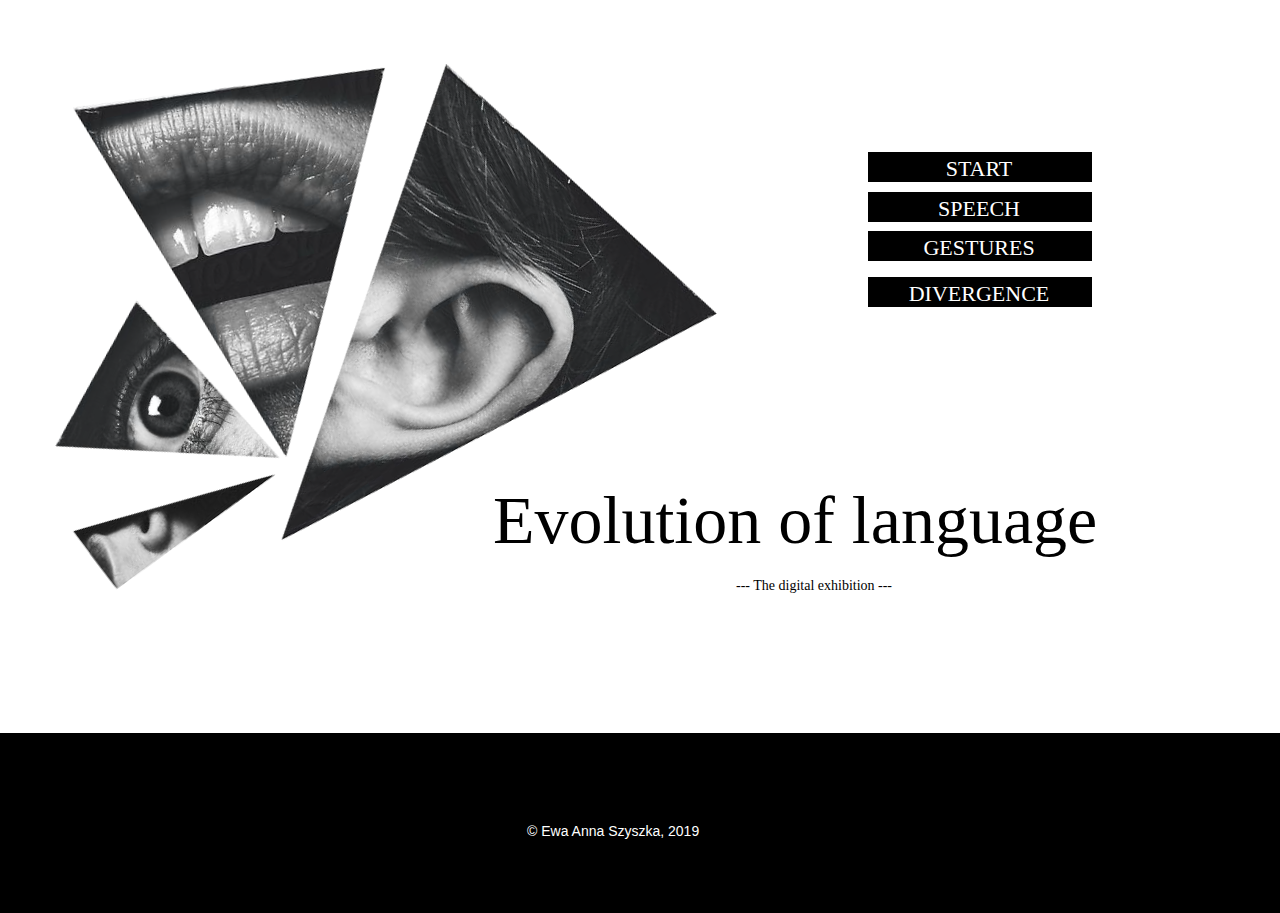
<file: index.html>
<!DOCTYPE html>
<html class="nojs html" lang="en-US">
 <head>

  <meta http-equiv="Content-type" content="text/html;charset=UTF-8"/>
  <meta name="generator" content="2018.1.0.386"/>
  
  <script type="text/javascript">
   // Update the 'nojs'/'js' class on the html node
document.documentElement.className = document.documentElement.className.replace(/\bnojs\b/g, 'js');

// Check that all required assets are uploaded and up-to-date
if(typeof Muse == "undefined") window.Muse = {}; window.Muse.assets = {"required":["museutils.js", "museconfig.js", "jquery.watch.js", "require.js", "index.css"], "outOfDate":[]};
</script>
  
  <title>Home</title>
  <!-- CSS -->
  <link rel="stylesheet" type="text/css" href="css/site_global.css?crc=444006867"/>
  <link rel="stylesheet" type="text/css" href="css/index.css?crc=135508225" id="pagesheet"/>
   </head>
 <body>

  <div class="clearfix" id="page"><!-- group -->
   <div class="clip_frame grpelem" id="u94" data-mu-ie-matrix="progid:DXImageTransform.Microsoft.Matrix(M11=0.9781,M12=0.2079,M21=-0.2079,M22=0.9781,SizingMethod='auto expand')" data-mu-ie-matrix-dx="-77" data-mu-ie-matrix-dy="-47"><!-- image -->
    <img class="block" id="u94_img" src="images/usta.png?crc=170206230" alt="" width="534" height="800"/>
   </div>
   <div class="clip_frame grpelem" id="u96" data-mu-ie-matrix="progid:DXImageTransform.Microsoft.Matrix(M11=0.515,M12=-0.8572,M21=0.8572,M22=0.515,SizingMethod='auto expand')" data-mu-ie-matrix-dx="-213" data-mu-ie-matrix-dy="-35"><!-- image -->
    <img class="block" id="u96_img" src="images/ucho.png?crc=419321577" alt="" width="534" height="800"/>
   </div>
   <div class="clip_frame grpelem" id="u98" data-mu-ie-matrix="progid:DXImageTransform.Microsoft.Matrix(M11=0.6018,M12=-0.7986,M21=0.7986,M22=0.6018,SizingMethod='auto expand')" data-mu-ie-matrix-dx="-94" data-mu-ie-matrix-dy="-24"><!-- image -->
    <img class="block" id="u98_img" src="images/nos.png?crc=3764840756" alt="" width="237" height="354"/>
   </div>
   <div class="clip_frame grpelem" id="u100" data-mu-ie-matrix="progid:DXImageTransform.Microsoft.Matrix(M11=0.3746,M12=0.9272,M21=-0.9272,M22=0.3746,SizingMethod='auto expand')" data-mu-ie-matrix-dx="-165" data-mu-ie-matrix-dy="2"><!-- image -->
    <img class="block" id="u100_img" src="images/oko.png?crc=106629208" alt="" width="433" height="649"/>
   </div>
   <div class="clearfix grpelem" id="u292"><!-- group -->
    <a class="nonblock nontext clearfix grpelem" id="u304-4" href="speech.html"><!-- content --><p>SPEECH</p></a>
   </div>
   <div class="browser_width grpelem" id="u417-bw">
    <div id="u417"><!-- group -->
     <div class="clearfix" id="u417_align_to_page">
      <div class="clearfix grpelem" id="u420-4"><!-- content -->
       <p>© Ewa Anna Szyszka, 2019</p>
      </div>
     </div>
    </div>
   </div>
   <div class="clearfix grpelem" id="u528"><!-- group -->
    <a class="nonblock nontext clearfix grpelem" id="u529-4" href="start.html"><!-- content --><p>START</p></a>
   </div>
   <div class="clearfix grpelem" id="u538"><!-- group -->
    <a class="nonblock nontext clearfix grpelem" id="u539-4" href="gestures.html"><!-- content --><p>GESTURES</p></a>
   </div>
   <div class="clearfix grpelem" id="u544"><!-- group -->
    <a class="nonblock nontext clearfix grpelem" id="u545-4" href="divergence.html"><!-- content --><p>DIVERGENCE</p></a>
   </div>
   <div class="clearfix grpelem" id="u673-4"><!-- content -->
    <p>Evolution of language</p>
   </div>
   <div class="clearfix grpelem" id="u681-4"><!-- content -->
    <p>--- The digital exhibition ---</p>
   </div>
  </div>
  <!-- Other scripts -->
  <script type="text/javascript">
   // Decide whether to suppress missing file error or not based on preference setting
var suppressMissingFileError = false
</script>
  <script type="text/javascript">
   window.Muse.assets.check=function(c){if(!window.Muse.assets.checked){window.Muse.assets.checked=!0;var b={},d=function(a,b){if(window.getComputedStyle){var c=window.getComputedStyle(a,null);return c&&c.getPropertyValue(b)||c&&c[b]||""}if(document.documentElement.currentStyle)return(c=a.currentStyle)&&c[b]||a.style&&a.style[b]||"";return""},a=function(a){if(a.match(/^rgb/))return a=a.replace(/\s+/g,"").match(/([\d\,]+)/gi)[0].split(","),(parseInt(a[0])<<16)+(parseInt(a[1])<<8)+parseInt(a[2]);if(a.match(/^\#/))return parseInt(a.substr(1),
16);return 0},f=function(f){for(var g=document.getElementsByTagName("link"),j=0;j<g.length;j++)if("text/css"==g[j].type){var l=(g[j].href||"").match(/\/?css\/([\w\-]+\.css)\?crc=(\d+)/);if(!l||!l[1]||!l[2])break;b[l[1]]=l[2]}g=document.createElement("div");g.className="version";g.style.cssText="display:none; width:1px; height:1px;";document.getElementsByTagName("body")[0].appendChild(g);for(j=0;j<Muse.assets.required.length;){var l=Muse.assets.required[j],k=l.match(/([\w\-\.]+)\.(\w+)$/),i=k&&k[1]?
k[1]:null,k=k&&k[2]?k[2]:null;switch(k.toLowerCase()){case "css":i=i.replace(/\W/gi,"_").replace(/^([^a-z])/gi,"_$1");g.className+=" "+i;i=a(d(g,"color"));k=a(d(g,"backgroundColor"));i!=0||k!=0?(Muse.assets.required.splice(j,1),"undefined"!=typeof b[l]&&(i!=b[l]>>>24||k!=(b[l]&16777215))&&Muse.assets.outOfDate.push(l)):j++;g.className="version";break;case "js":j++;break;default:throw Error("Unsupported file type: "+k);}}c?c().jquery!="1.8.3"&&Muse.assets.outOfDate.push("jquery-1.8.3.min.js"):Muse.assets.required.push("jquery-1.8.3.min.js");
g.parentNode.removeChild(g);if(Muse.assets.outOfDate.length||Muse.assets.required.length)g="Some files on the server may be missing or incorrect. Clear browser cache and try again. If the problem persists please contact website author.",f&&Muse.assets.outOfDate.length&&(g+="\nOut of date: "+Muse.assets.outOfDate.join(",")),f&&Muse.assets.required.length&&(g+="\nMissing: "+Muse.assets.required.join(",")),suppressMissingFileError?(g+="\nUse SuppressMissingFileError key in AppPrefs.xml to show missing file error pop up.",console.log(g)):alert(g)};location&&location.search&&location.search.match&&location.search.match(/muse_debug/gi)?
setTimeout(function(){f(!0)},5E3):f()}};
var muse_init=function(){require.config({baseUrl:""});require(["jquery","museutils","whatinput","jquery.watch"],function(c){var $ = c;$(document).ready(function(){try{
window.Muse.assets.check($);/* body */
Muse.Utils.transformMarkupToFixBrowserProblemsPreInit();/* body */
Muse.Utils.prepHyperlinks(true);/* body */
Muse.Utils.resizeHeight('.browser_width');/* resize height */
Muse.Utils.requestAnimationFrame(function() { $('body').addClass('initialized'); });/* mark body as initialized */
Muse.Utils.makeButtonsVisibleAfterSettingMinWidth();/* body */
Muse.Utils.showWidgetsWhenReady();/* body */
Muse.Utils.transformMarkupToFixBrowserProblems();/* body */
}catch(b){if(b&&"function"==typeof b.notify?b.notify():Muse.Assert.fail("Error calling selector function: "+b),false)throw b;}})})};

</script>
  <!-- RequireJS script -->
  <script src="scripts/require.js?crc=7928878" type="text/javascript" async data-main="scripts/museconfig.js?crc=310584261" onload="if (requirejs) requirejs.onError = function(requireType, requireModule) { if (requireType && requireType.toString && requireType.toString().indexOf && 0 <= requireType.toString().indexOf('#scripterror')) window.Muse.assets.check(); }" onerror="window.Muse.assets.check();"></script>
   </body>
</html>
</file>
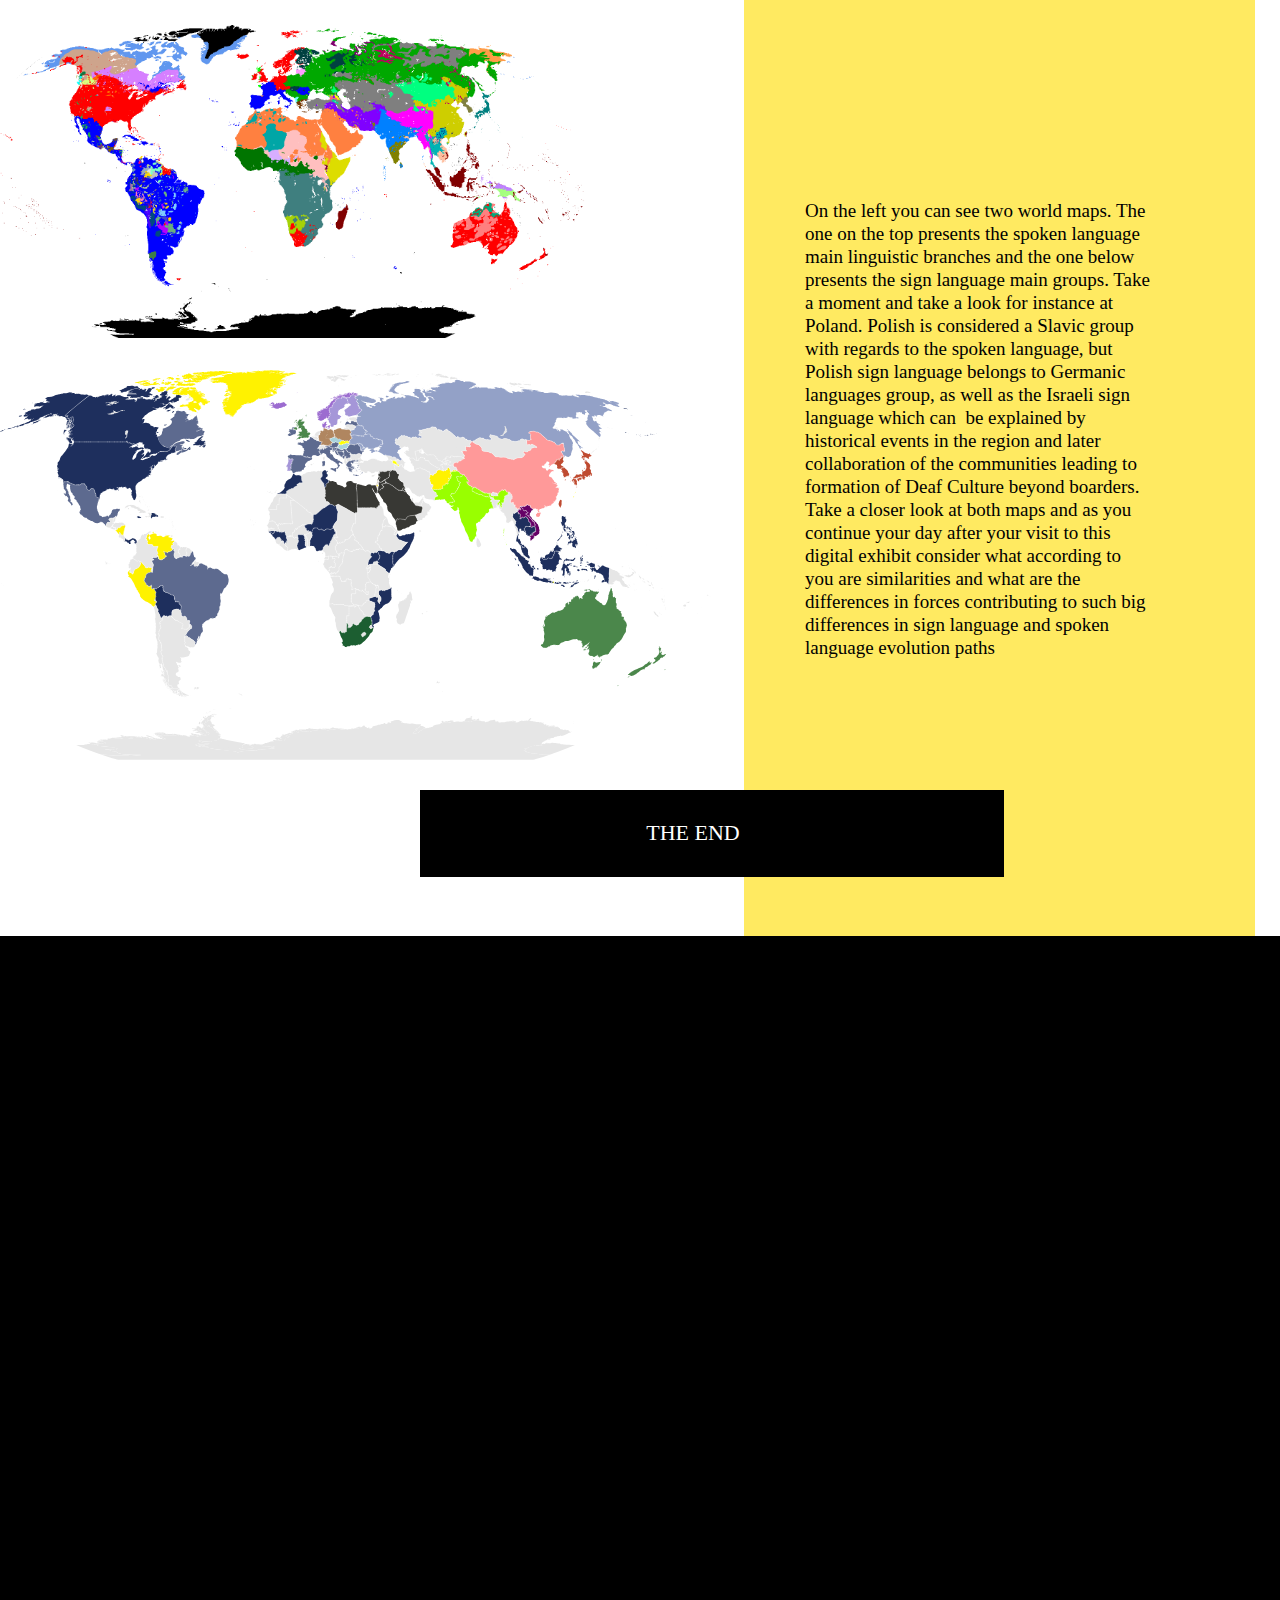
<file: divergence.html>
<!DOCTYPE html>
<html class="nojs html" lang="en-US">
 <head>

  <meta http-equiv="Content-type" content="text/html;charset=UTF-8"/>
  <meta name="generator" content="2018.1.0.386"/>
  
  <script type="text/javascript">
   // Update the 'nojs'/'js' class on the html node
document.documentElement.className = document.documentElement.className.replace(/\bnojs\b/g, 'js');

// Check that all required assets are uploaded and up-to-date
if(typeof Muse == "undefined") window.Muse = {}; window.Muse.assets = {"required":["museutils.js", "museconfig.js", "require.js", "divergence.css"], "outOfDate":[]};
</script>
  
  <title>Divergence</title>
  <!-- CSS -->
  <link rel="stylesheet" type="text/css" href="css/site_global.css?crc=444006867"/>
  <link rel="stylesheet" type="text/css" href="css/divergence.css?crc=138120226" id="pagesheet"/>
   </head>
 <body>

  <div class="clearfix" id="page"><!-- column -->
   <div class="position_content" id="page_position_content">
    <div class="clearfix colelem" id="u1418"><!-- group -->
     <div class="clearfix grpelem" id="u1419-4"><!-- content -->
      <p>Sign language evolution</p>
     </div>
    </div>
    <div class="clearfix colelem" id="pu1417"><!-- group -->
     <div class="clearfix grpelem" id="u1417"><!-- group -->
      <div class="clearfix grpelem" id="u1967-4"><!-- content -->
       <p>On the left you can see two world maps. The one on the top presents the spoken language main linguistic branches and the one below presents the sign language main groups. Take a moment and take a look for instance at Poland. Polish is considered a Slavic group with regards to the spoken language, but Polish sign language belongs to Germanic languages group, as well as the Israeli sign language which can&nbsp; be explained by historical events in the region and later collaboration of the communities leading to formation of Deaf Culture beyond boarders. Take a closer look at both maps and as you continue your day after your visit to this digital exhibit consider what according to you are similarities and what are the differences in forces contributing to such big differences in sign language and spoken language evolution paths</p>
      </div>
     </div>
     <div class="clearfix grpelem" id="u1226-3"><!-- content -->
      <p>&nbsp;</p>
     </div>
     <div class="clip_frame grpelem" id="u1396"><!-- image -->
      <img class="block" id="u1396_img" src="images/human_language_families_map.png?crc=35629583" alt="" width="772" height="318"/>
     </div>
     <div class="clip_frame grpelem" id="u1398"><!-- svg -->
      <img class="svg" id="u1399" src="images/sign_language_families.svg?crc=3837361430" width="769" height="398" alt="" data-mu-svgfallback="images/sign_language_families_poster_.png?crc=4130511158"/>
     </div>
     <div class="clearfix grpelem" id="u1970"><!-- group -->
      <a class="nonblock nontext clearfix grpelem" id="u1512-4" href="start.html"><!-- content --><p>THE END</p></a>
     </div>
    </div>
    <div class="colelem" id="u1973"><!-- simple frame --></div>
   </div>
  </div>
  <!-- Other scripts -->
  <script type="text/javascript">
   // Decide whether to suppress missing file error or not based on preference setting
var suppressMissingFileError = false
</script>
  <script type="text/javascript">
   window.Muse.assets.check=function(c){if(!window.Muse.assets.checked){window.Muse.assets.checked=!0;var b={},d=function(a,b){if(window.getComputedStyle){var c=window.getComputedStyle(a,null);return c&&c.getPropertyValue(b)||c&&c[b]||""}if(document.documentElement.currentStyle)return(c=a.currentStyle)&&c[b]||a.style&&a.style[b]||"";return""},a=function(a){if(a.match(/^rgb/))return a=a.replace(/\s+/g,"").match(/([\d\,]+)/gi)[0].split(","),(parseInt(a[0])<<16)+(parseInt(a[1])<<8)+parseInt(a[2]);if(a.match(/^\#/))return parseInt(a.substr(1),
16);return 0},f=function(f){for(var g=document.getElementsByTagName("link"),j=0;j<g.length;j++)if("text/css"==g[j].type){var l=(g[j].href||"").match(/\/?css\/([\w\-]+\.css)\?crc=(\d+)/);if(!l||!l[1]||!l[2])break;b[l[1]]=l[2]}g=document.createElement("div");g.className="version";g.style.cssText="display:none; width:1px; height:1px;";document.getElementsByTagName("body")[0].appendChild(g);for(j=0;j<Muse.assets.required.length;){var l=Muse.assets.required[j],k=l.match(/([\w\-\.]+)\.(\w+)$/),i=k&&k[1]?
k[1]:null,k=k&&k[2]?k[2]:null;switch(k.toLowerCase()){case "css":i=i.replace(/\W/gi,"_").replace(/^([^a-z])/gi,"_$1");g.className+=" "+i;i=a(d(g,"color"));k=a(d(g,"backgroundColor"));i!=0||k!=0?(Muse.assets.required.splice(j,1),"undefined"!=typeof b[l]&&(i!=b[l]>>>24||k!=(b[l]&16777215))&&Muse.assets.outOfDate.push(l)):j++;g.className="version";break;case "js":j++;break;default:throw Error("Unsupported file type: "+k);}}c?c().jquery!="1.8.3"&&Muse.assets.outOfDate.push("jquery-1.8.3.min.js"):Muse.assets.required.push("jquery-1.8.3.min.js");
g.parentNode.removeChild(g);if(Muse.assets.outOfDate.length||Muse.assets.required.length)g="Some files on the server may be missing or incorrect. Clear browser cache and try again. If the problem persists please contact website author.",f&&Muse.assets.outOfDate.length&&(g+="\nOut of date: "+Muse.assets.outOfDate.join(",")),f&&Muse.assets.required.length&&(g+="\nMissing: "+Muse.assets.required.join(",")),suppressMissingFileError?(g+="\nUse SuppressMissingFileError key in AppPrefs.xml to show missing file error pop up.",console.log(g)):alert(g)};location&&location.search&&location.search.match&&location.search.match(/muse_debug/gi)?
setTimeout(function(){f(!0)},5E3):f()}};
var muse_init=function(){require.config({baseUrl:""});require(["jquery","museutils","whatinput"],function(c){var $ = c;$(document).ready(function(){try{
window.Muse.assets.check($);/* body */
Muse.Utils.transformMarkupToFixBrowserProblemsPreInit();/* body */
Muse.Utils.prepHyperlinks(true);/* body */
Muse.Utils.makeButtonsVisibleAfterSettingMinWidth();/* body */
Muse.Utils.showWidgetsWhenReady();/* body */
Muse.Utils.transformMarkupToFixBrowserProblems();/* body */
}catch(b){if(b&&"function"==typeof b.notify?b.notify():Muse.Assert.fail("Error calling selector function: "+b),false)throw b;}})})};

</script>
  <!-- RequireJS script -->
  <script src="scripts/require.js?crc=7928878" type="text/javascript" async data-main="scripts/museconfig.js?crc=310584261" onload="if (requirejs) requirejs.onError = function(requireType, requireModule) { if (requireType && requireType.toString && requireType.toString().indexOf && 0 <= requireType.toString().indexOf('#scripterror')) window.Muse.assets.check(); }" onerror="window.Muse.assets.check();"></script>
   </body>
</html>
</file>
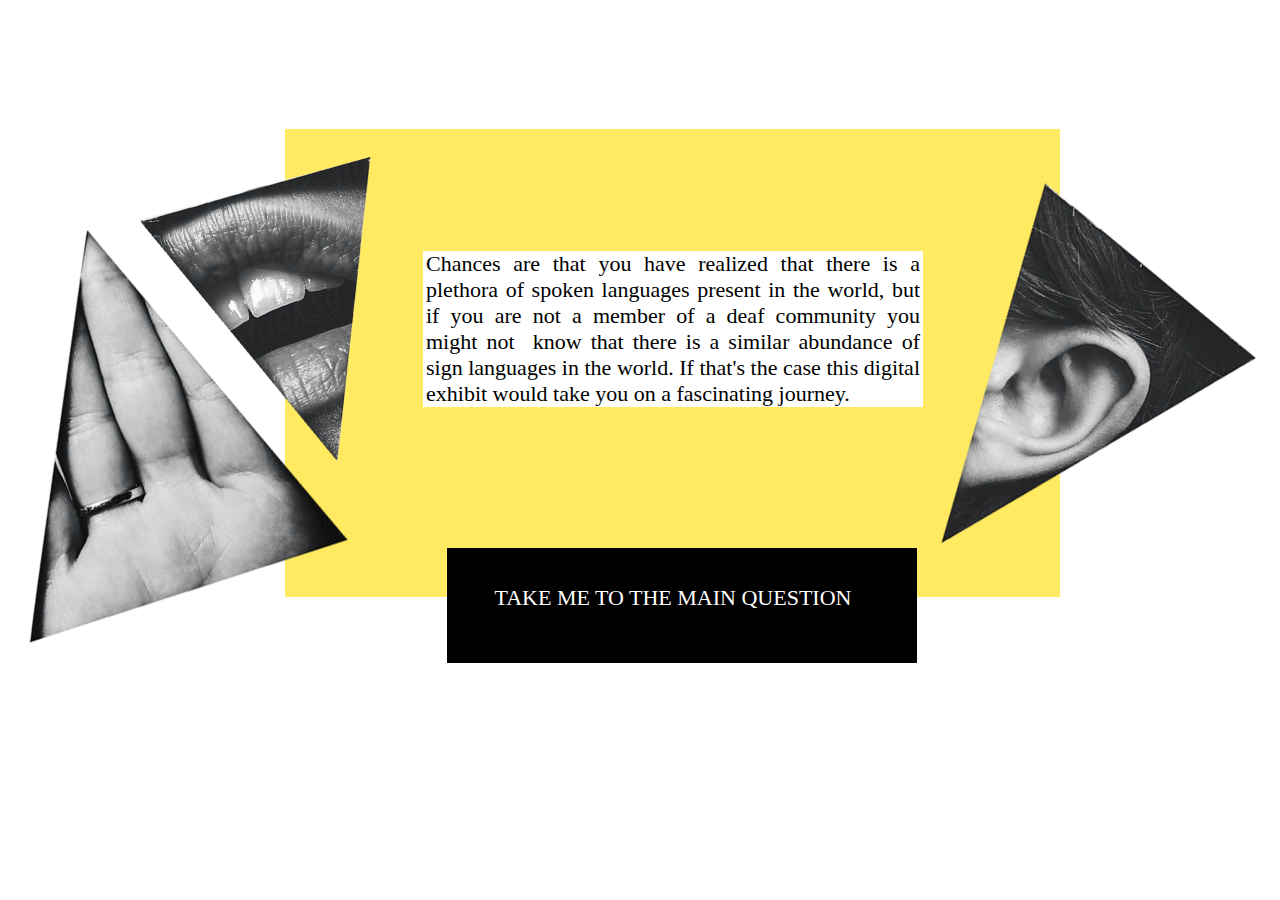
<file: start.html>
<!DOCTYPE html>
<html class="nojs html" lang="en-US">
 <head>

  <meta http-equiv="Content-type" content="text/html;charset=UTF-8"/>
  <meta name="generator" content="2018.1.0.386"/>
  
  <script type="text/javascript">
   // Update the 'nojs'/'js' class on the html node
document.documentElement.className = document.documentElement.className.replace(/\bnojs\b/g, 'js');

// Check that all required assets are uploaded and up-to-date
if(typeof Muse == "undefined") window.Muse = {}; window.Muse.assets = {"required":["museutils.js", "museconfig.js", "require.js", "start.css"], "outOfDate":[]};
</script>
  
  <title>Start</title>
  <!-- CSS -->
  <link rel="stylesheet" type="text/css" href="css/site_global.css?crc=444006867"/>
  <link rel="stylesheet" type="text/css" href="css/start.css?crc=4205404381" id="pagesheet"/>
   </head>
 <body>

  <div class="clearfix" id="page"><!-- group -->
   <div class="clearfix grpelem" id="u768"><!-- group -->
    <div class="clearfix grpelem" id="u868"><!-- group -->
     <div class="clearfix grpelem" id="u714-6"><!-- content -->
      <p>Chances are that you have realized that there is a plethora of spoken languages<span id="u714-2"> </span>present in the world, but if you are not a member of a deaf community you might not&nbsp; know that there is a similar abundance of sign languages in the world. If that's the case this digital exhibit would take you on a fascinating journey.</p>
     </div>
    </div>
   </div>
   <div class="clip_frame grpelem" id="u991" data-mu-ie-matrix="progid:DXImageTransform.Microsoft.Matrix(M11=0.9397,M12=0.342,M21=-0.342,M22=0.9397,SizingMethod='auto expand')" data-mu-ie-matrix-dx="-92" data-mu-ie-matrix-dy="-51"><!-- image -->
    <img class="block" id="u991_img" src="images/usta.png?crc=170206230" alt="" width="407" height="610"/>
   </div>
   <div class="clip_frame grpelem" id="u993" data-mu-ie-matrix="progid:DXImageTransform.Microsoft.Matrix(M11=0.5592,M12=-0.829,M21=0.829,M22=0.5592,SizingMethod='auto expand')" data-mu-ie-matrix-dx="-159" data-mu-ie-matrix-dy="-33"><!-- image -->
    <img class="block" id="u993_img" src="images/ucho398x595.png?crc=4289371628" alt="" width="397" height="595"/>
   </div>
   <div class="clip_frame grpelem" id="u1022" data-mu-ie-matrix="progid:DXImageTransform.Microsoft.Matrix(M11=0.9511,M12=0.309,M21=-0.309,M22=0.9511,SizingMethod='auto expand')" data-mu-ie-matrix-dx="-91" data-mu-ie-matrix-dy="-52"><!-- image -->
    <img class="block" id="u1022_img" src="images/41b46e7e8e1c8dd17fbe8342544f2f7d.png?crc=4221217256" alt="" width="438" height="656"/>
   </div>
   <div class="pointer_cursor clearfix grpelem" id="u1104"><!-- group -->
    <a class="block" href="untitled-6.html"><!-- Block link tag --></a>
    <a class="nonblock nontext clearfix grpelem" id="u1105-4" href="untitled-6.html"><!-- content --><p>TAKE ME TO THE MAIN QUESTION</p></a>
   </div>
  </div>
  <!-- Other scripts -->
  <script type="text/javascript">
   // Decide whether to suppress missing file error or not based on preference setting
var suppressMissingFileError = false
</script>
  <script type="text/javascript">
   window.Muse.assets.check=function(c){if(!window.Muse.assets.checked){window.Muse.assets.checked=!0;var b={},d=function(a,b){if(window.getComputedStyle){var c=window.getComputedStyle(a,null);return c&&c.getPropertyValue(b)||c&&c[b]||""}if(document.documentElement.currentStyle)return(c=a.currentStyle)&&c[b]||a.style&&a.style[b]||"";return""},a=function(a){if(a.match(/^rgb/))return a=a.replace(/\s+/g,"").match(/([\d\,]+)/gi)[0].split(","),(parseInt(a[0])<<16)+(parseInt(a[1])<<8)+parseInt(a[2]);if(a.match(/^\#/))return parseInt(a.substr(1),
16);return 0},f=function(f){for(var g=document.getElementsByTagName("link"),j=0;j<g.length;j++)if("text/css"==g[j].type){var l=(g[j].href||"").match(/\/?css\/([\w\-]+\.css)\?crc=(\d+)/);if(!l||!l[1]||!l[2])break;b[l[1]]=l[2]}g=document.createElement("div");g.className="version";g.style.cssText="display:none; width:1px; height:1px;";document.getElementsByTagName("body")[0].appendChild(g);for(j=0;j<Muse.assets.required.length;){var l=Muse.assets.required[j],k=l.match(/([\w\-\.]+)\.(\w+)$/),i=k&&k[1]?
k[1]:null,k=k&&k[2]?k[2]:null;switch(k.toLowerCase()){case "css":i=i.replace(/\W/gi,"_").replace(/^([^a-z])/gi,"_$1");g.className+=" "+i;i=a(d(g,"color"));k=a(d(g,"backgroundColor"));i!=0||k!=0?(Muse.assets.required.splice(j,1),"undefined"!=typeof b[l]&&(i!=b[l]>>>24||k!=(b[l]&16777215))&&Muse.assets.outOfDate.push(l)):j++;g.className="version";break;case "js":j++;break;default:throw Error("Unsupported file type: "+k);}}c?c().jquery!="1.8.3"&&Muse.assets.outOfDate.push("jquery-1.8.3.min.js"):Muse.assets.required.push("jquery-1.8.3.min.js");
g.parentNode.removeChild(g);if(Muse.assets.outOfDate.length||Muse.assets.required.length)g="Some files on the server may be missing or incorrect. Clear browser cache and try again. If the problem persists please contact website author.",f&&Muse.assets.outOfDate.length&&(g+="\nOut of date: "+Muse.assets.outOfDate.join(",")),f&&Muse.assets.required.length&&(g+="\nMissing: "+Muse.assets.required.join(",")),suppressMissingFileError?(g+="\nUse SuppressMissingFileError key in AppPrefs.xml to show missing file error pop up.",console.log(g)):alert(g)};location&&location.search&&location.search.match&&location.search.match(/muse_debug/gi)?
setTimeout(function(){f(!0)},5E3):f()}};
var muse_init=function(){require.config({baseUrl:""});require(["jquery","museutils","whatinput"],function(c){var $ = c;$(document).ready(function(){try{
window.Muse.assets.check($);/* body */
Muse.Utils.transformMarkupToFixBrowserProblemsPreInit();/* body */
Muse.Utils.prepHyperlinks(true);/* body */
Muse.Utils.makeButtonsVisibleAfterSettingMinWidth();/* body */
Muse.Utils.showWidgetsWhenReady();/* body */
Muse.Utils.transformMarkupToFixBrowserProblems();/* body */
}catch(b){if(b&&"function"==typeof b.notify?b.notify():Muse.Assert.fail("Error calling selector function: "+b),false)throw b;}})})};

</script>
  <!-- RequireJS script -->
  <script src="scripts/require.js?crc=7928878" type="text/javascript" async data-main="scripts/museconfig.js?crc=310584261" onload="if (requirejs) requirejs.onError = function(requireType, requireModule) { if (requireType && requireType.toString && requireType.toString().indexOf && 0 <= requireType.toString().indexOf('#scripterror')) window.Muse.assets.check(); }" onerror="window.Muse.assets.check();"></script>
   </body>
</html>
</file>
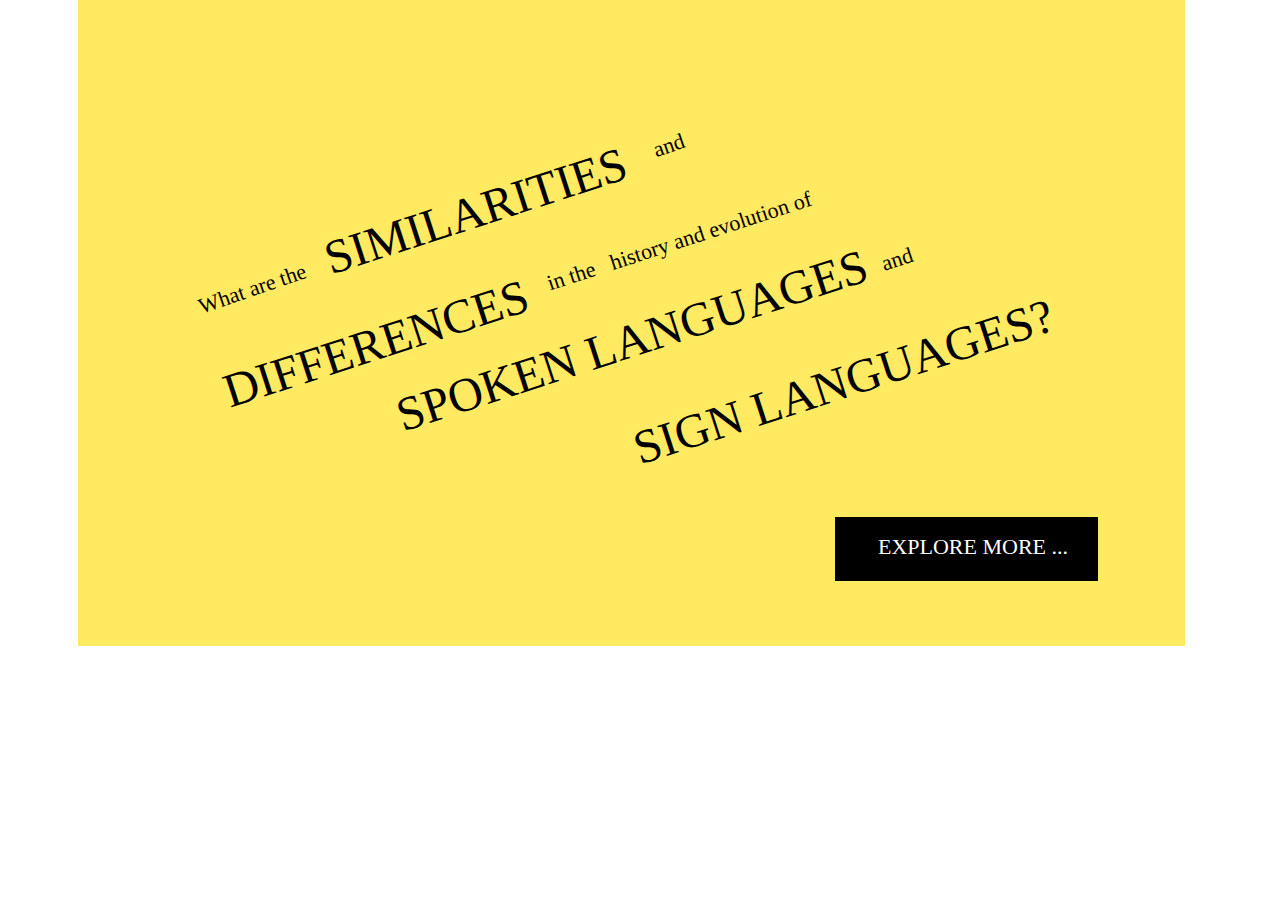
<file: untitled-6.html>
<!DOCTYPE html>
<html class="nojs html" lang="en-US">
 <head>

  <meta http-equiv="Content-type" content="text/html;charset=UTF-8"/>
  <meta name="generator" content="2018.1.0.386"/>
  
  <script type="text/javascript">
   // Update the 'nojs'/'js' class on the html node
document.documentElement.className = document.documentElement.className.replace(/\bnojs\b/g, 'js');

// Check that all required assets are uploaded and up-to-date
if(typeof Muse == "undefined") window.Muse = {}; window.Muse.assets = {"required":["museutils.js", "museconfig.js", "require.js", "untitled-6.css"], "outOfDate":[]};
</script>
  
  <title>Untitled 6</title>
  <!-- CSS -->
  <link rel="stylesheet" type="text/css" href="css/site_global.css?crc=444006867"/>
  <link rel="stylesheet" type="text/css" href="css/untitled-6.css?crc=147158825" id="pagesheet"/>
   </head>
 <body>

  <div class="clearfix" id="page"><!-- group -->
   <div class="grpelem" id="u1587"><!-- simple frame --></div>
   <div class="clearfix grpelem" id="u1582-7" data-mu-ie-matrix="progid:DXImageTransform.Microsoft.Matrix(M11=0.9455,M12=0.3256,M21=-0.3256,M22=0.9455,SizingMethod='auto expand')" data-mu-ie-matrix-dx="-22" data-mu-ie-matrix-dy="-79"><!-- content -->
    <p>What are the&nbsp;&nbsp;&nbsp;&nbsp;&nbsp;&nbsp;&nbsp;&nbsp;&nbsp;&nbsp;&nbsp;&nbsp;&nbsp;&nbsp;&nbsp;&nbsp;&nbsp;&nbsp;&nbsp;&nbsp;&nbsp;&nbsp;&nbsp;&nbsp;&nbsp;&nbsp;&nbsp;&nbsp;&nbsp;&nbsp;&nbsp;&nbsp;&nbsp;&nbsp;&nbsp;&nbsp;&nbsp;&nbsp;&nbsp;&nbsp;&nbsp;&nbsp;&nbsp;&nbsp;&nbsp;&nbsp;&nbsp;&nbsp;&nbsp;&nbsp;&nbsp;&nbsp;&nbsp;&nbsp;&nbsp;&nbsp;&nbsp;&nbsp;&nbsp;&nbsp;&nbsp;&nbsp;&nbsp;&nbsp;&nbsp;&nbsp; and</p>
    <p>&nbsp;</p>
    <p>&nbsp;</p>
    <p>&nbsp;</p>
   </div>
   <div class="clearfix grpelem" id="u1616-4" data-mu-ie-matrix="progid:DXImageTransform.Microsoft.Matrix(M11=0.9511,M12=0.309,M21=-0.309,M22=0.9511,SizingMethod='auto expand')" data-mu-ie-matrix-dx="-22" data-mu-ie-matrix-dy="-68"><!-- content -->
    <p>SIMILARITIES</p>
   </div>
   <div class="clearfix grpelem" id="u1619-4" data-mu-ie-matrix="progid:DXImageTransform.Microsoft.Matrix(M11=0.9511,M12=0.309,M21=-0.309,M22=0.9511,SizingMethod='auto expand')" data-mu-ie-matrix-dx="-22" data-mu-ie-matrix-dy="-68"><!-- content -->
    <p>DIFFERENCES</p>
   </div>
   <div class="clearfix grpelem" id="u1622-6" data-mu-ie-matrix="progid:DXImageTransform.Microsoft.Matrix(M11=0.9511,M12=0.309,M21=-0.309,M22=0.9511,SizingMethod='auto expand')" data-mu-ie-matrix-dx="-2" data-mu-ie-matrix-dy="-60"><!-- content -->
    <p>&nbsp;</p>
    <p>&nbsp;&nbsp;&nbsp;&nbsp;&nbsp;&nbsp;&nbsp;&nbsp;&nbsp;&nbsp;&nbsp;&nbsp;&nbsp;&nbsp;&nbsp; in the&nbsp;&nbsp; history and evolution of</p>
    <p>&nbsp;</p>
   </div>
   <div class="clearfix grpelem" id="u1625-4" data-mu-ie-matrix="progid:DXImageTransform.Microsoft.Matrix(M11=0.9511,M12=0.309,M21=-0.309,M22=0.9511,SizingMethod='auto expand')" data-mu-ie-matrix-dx="-18" data-mu-ie-matrix-dy="-92"><!-- content -->
    <p>SPOKEN LANGUAGES</p>
   </div>
   <div class="clearfix grpelem" id="u1628-4" data-mu-ie-matrix="progid:DXImageTransform.Microsoft.Matrix(M11=0.9511,M12=0.309,M21=-0.309,M22=0.9511,SizingMethod='auto expand')" data-mu-ie-matrix-dx="5" data-mu-ie-matrix-dy="-54"><!-- content -->
    <p>and</p>
   </div>
   <div class="clearfix grpelem" id="u1631-4" data-mu-ie-matrix="progid:DXImageTransform.Microsoft.Matrix(M11=0.9511,M12=0.309,M21=-0.309,M22=0.9511,SizingMethod='auto expand')" data-mu-ie-matrix-dx="-18" data-mu-ie-matrix-dy="-92"><!-- content -->
    <p>SIGN LANGUAGES?</p>
   </div>
   <a class="nonblock nontext grpelem" id="u1638" href="speech.html"><!-- simple frame --></a>
   <a class="nonblock nontext clearfix grpelem" id="u1639-4" href="speech.html"><!-- content --><p>EXPLORE MORE ...</p></a>
  </div>
  <!-- Other scripts -->
  <script type="text/javascript">
   // Decide whether to suppress missing file error or not based on preference setting
var suppressMissingFileError = false
</script>
  <script type="text/javascript">
   window.Muse.assets.check=function(c){if(!window.Muse.assets.checked){window.Muse.assets.checked=!0;var b={},d=function(a,b){if(window.getComputedStyle){var c=window.getComputedStyle(a,null);return c&&c.getPropertyValue(b)||c&&c[b]||""}if(document.documentElement.currentStyle)return(c=a.currentStyle)&&c[b]||a.style&&a.style[b]||"";return""},a=function(a){if(a.match(/^rgb/))return a=a.replace(/\s+/g,"").match(/([\d\,]+)/gi)[0].split(","),(parseInt(a[0])<<16)+(parseInt(a[1])<<8)+parseInt(a[2]);if(a.match(/^\#/))return parseInt(a.substr(1),
16);return 0},f=function(f){for(var g=document.getElementsByTagName("link"),j=0;j<g.length;j++)if("text/css"==g[j].type){var l=(g[j].href||"").match(/\/?css\/([\w\-]+\.css)\?crc=(\d+)/);if(!l||!l[1]||!l[2])break;b[l[1]]=l[2]}g=document.createElement("div");g.className="version";g.style.cssText="display:none; width:1px; height:1px;";document.getElementsByTagName("body")[0].appendChild(g);for(j=0;j<Muse.assets.required.length;){var l=Muse.assets.required[j],k=l.match(/([\w\-\.]+)\.(\w+)$/),i=k&&k[1]?
k[1]:null,k=k&&k[2]?k[2]:null;switch(k.toLowerCase()){case "css":i=i.replace(/\W/gi,"_").replace(/^([^a-z])/gi,"_$1");g.className+=" "+i;i=a(d(g,"color"));k=a(d(g,"backgroundColor"));i!=0||k!=0?(Muse.assets.required.splice(j,1),"undefined"!=typeof b[l]&&(i!=b[l]>>>24||k!=(b[l]&16777215))&&Muse.assets.outOfDate.push(l)):j++;g.className="version";break;case "js":j++;break;default:throw Error("Unsupported file type: "+k);}}c?c().jquery!="1.8.3"&&Muse.assets.outOfDate.push("jquery-1.8.3.min.js"):Muse.assets.required.push("jquery-1.8.3.min.js");
g.parentNode.removeChild(g);if(Muse.assets.outOfDate.length||Muse.assets.required.length)g="Some files on the server may be missing or incorrect. Clear browser cache and try again. If the problem persists please contact website author.",f&&Muse.assets.outOfDate.length&&(g+="\nOut of date: "+Muse.assets.outOfDate.join(",")),f&&Muse.assets.required.length&&(g+="\nMissing: "+Muse.assets.required.join(",")),suppressMissingFileError?(g+="\nUse SuppressMissingFileError key in AppPrefs.xml to show missing file error pop up.",console.log(g)):alert(g)};location&&location.search&&location.search.match&&location.search.match(/muse_debug/gi)?
setTimeout(function(){f(!0)},5E3):f()}};
var muse_init=function(){require.config({baseUrl:""});require(["jquery","museutils","whatinput"],function(c){var $ = c;$(document).ready(function(){try{
window.Muse.assets.check($);/* body */
Muse.Utils.transformMarkupToFixBrowserProblemsPreInit();/* body */
Muse.Utils.prepHyperlinks(true);/* body */
Muse.Utils.makeButtonsVisibleAfterSettingMinWidth();/* body */
Muse.Utils.showWidgetsWhenReady();/* body */
Muse.Utils.transformMarkupToFixBrowserProblems();/* body */
}catch(b){if(b&&"function"==typeof b.notify?b.notify():Muse.Assert.fail("Error calling selector function: "+b),false)throw b;}})})};

</script>
  <!-- RequireJS script -->
  <script src="scripts/require.js?crc=7928878" type="text/javascript" async data-main="scripts/museconfig.js?crc=310584261" onload="if (requirejs) requirejs.onError = function(requireType, requireModule) { if (requireType && requireType.toString && requireType.toString().indexOf && 0 <= requireType.toString().indexOf('#scripterror')) window.Muse.assets.check(); }" onerror="window.Muse.assets.check();"></script>
   </body>
</html>
</file>
<file: css/site_global.css>
html{min-height:100%;min-width:100%;-ms-text-size-adjust:none;}body,div,dl,dt,dd,ul,ol,li,nav,h1,h2,h3,h4,h5,h6,pre,code,form,fieldset,legend,input,button,textarea,p,blockquote,th,td,a{margin:0px;padding:0px;border-width:0px;border-style:solid;border-color:transparent;-webkit-transform-origin:left top;-ms-transform-origin:left top;-o-transform-origin:left top;transform-origin:left top;background-repeat:no-repeat;}button.submit-btn{-moz-box-sizing:content-box;-webkit-box-sizing:content-box;box-sizing:content-box;}.transition{-webkit-transition-property:background-image,background-position,background-color,border-color,border-radius,color,font-size,font-style,font-weight,letter-spacing,line-height,text-align,box-shadow,text-shadow,opacity;transition-property:background-image,background-position,background-color,border-color,border-radius,color,font-size,font-style,font-weight,letter-spacing,line-height,text-align,box-shadow,text-shadow,opacity;}.transition *{-webkit-transition:inherit;transition:inherit;}table{border-collapse:collapse;border-spacing:0px;}fieldset,img{border:0px;border-style:solid;-webkit-transform-origin:left top;-ms-transform-origin:left top;-o-transform-origin:left top;transform-origin:left top;}address,caption,cite,code,dfn,em,strong,th,var,optgroup{font-style:inherit;font-weight:inherit;}del,ins{text-decoration:none;}li{list-style:none;}caption,th{text-align:left;}h1,h2,h3,h4,h5,h6{font-size:100%;font-weight:inherit;}input,button,textarea,select,optgroup,option{font-family:inherit;font-size:inherit;font-style:inherit;font-weight:inherit;}.form-grp input,.form-grp textarea{-webkit-appearance:none;-webkit-border-radius:0;}body{font-family:Arial, Helvetica Neue, Helvetica, sans-serif;text-align:left;font-size:14px;line-height:17px;word-wrap:break-word;text-rendering:optimizeLegibility;-moz-font-feature-settings:'liga';-ms-font-feature-settings:'liga';-webkit-font-feature-settings:'liga';font-feature-settings:'liga';}a:link{color:#0000FF;text-decoration:underline;}a:visited{color:#800080;text-decoration:underline;}a:hover{color:#0000FF;text-decoration:underline;}a:active{color:#EE0000;text-decoration:underline;}a.nontext{color:black;text-decoration:none;font-style:normal;font-weight:normal;}.normal_text{color:#000000;direction:ltr;font-family:Arial, Helvetica Neue, Helvetica, sans-serif;font-size:14px;font-style:normal;font-weight:normal;letter-spacing:0px;line-height:17px;text-align:left;text-decoration:none;text-indent:0px;text-transform:none;vertical-align:0px;padding:0px;}.list0 li:before{position:absolute;right:100%;letter-spacing:0px;text-decoration:none;font-weight:normal;font-style:normal;}.rtl-list li:before{right:auto;left:100%;}.nls-None > li:before,.nls-None .list3 > li:before,.nls-None .list6 > li:before{margin-right:6px;content:'•';}.nls-None .list1 > li:before,.nls-None .list4 > li:before,.nls-None .list7 > li:before{margin-right:6px;content:'○';}.nls-None,.nls-None .list1,.nls-None .list2,.nls-None .list3,.nls-None .list4,.nls-None .list5,.nls-None .list6,.nls-None .list7,.nls-None .list8{padding-left:34px;}.nls-None.rtl-list,.nls-None .list1.rtl-list,.nls-None .list2.rtl-list,.nls-None .list3.rtl-list,.nls-None .list4.rtl-list,.nls-None .list5.rtl-list,.nls-None .list6.rtl-list,.nls-None .list7.rtl-list,.nls-None .list8.rtl-list{padding-left:0px;padding-right:34px;}.nls-None .list2 > li:before,.nls-None .list5 > li:before,.nls-None .list8 > li:before{margin-right:6px;content:'-';}.nls-None.rtl-list > li:before,.nls-None .list1.rtl-list > li:before,.nls-None .list2.rtl-list > li:before,.nls-None .list3.rtl-list > li:before,.nls-None .list4.rtl-list > li:before,.nls-None .list5.rtl-list > li:before,.nls-None .list6.rtl-list > li:before,.nls-None .list7.rtl-list > li:before,.nls-None .list8.rtl-list > li:before{margin-right:0px;margin-left:6px;}.TabbedPanelsTab{white-space:nowrap;}.MenuBar .MenuBarView,.MenuBar .SubMenuView{display:block;list-style:none;}.MenuBar .SubMenu{display:none;position:absolute;}.NoWrap{white-space:nowrap;word-wrap:normal;}.rootelem{margin-left:auto;margin-right:auto;}.colelem{display:inline;float:left;clear:both;}.clearfix:after{content:"\0020";visibility:hidden;display:block;height:0px;clear:both;}*:first-child+html .clearfix{zoom:1;}.clip_frame{overflow:hidden;}.popup_anchor{position:relative;width:0px;height:0px;}.allow_click_through *{pointer-events:auto;}.popup_element{z-index:100000;}.svg{display:block;vertical-align:top;}span.wrap{content:'';clear:left;display:block;}span.actAsInlineDiv{display:inline-block;}.position_content,.excludeFromNormalFlow{float:left;}.preload_images{position:absolute;overflow:hidden;left:-9999px;top:-9999px;height:1px;width:1px;}.preload{height:1px;width:1px;}.animateStates{-webkit-transition:0.3s ease-in-out;-moz-transition:0.3s ease-in-out;-o-transition:0.3s ease-in-out;transition:0.3s ease-in-out;}[data-whatinput="mouse"] *:focus,[data-whatinput="touch"] *:focus,input:focus,textarea:focus{outline:none;}textarea{resize:none;overflow:auto;}.allow_click_through,.fld-prompt{pointer-events:none;}.wrapped-input{position:absolute;top:0px;left:0px;background:transparent;border:none;}.submit-btn{z-index:50000;cursor:pointer;}.anchor_item{width:22px;height:18px;}.MenuBar .SubMenuVisible,.MenuBarVertical .SubMenuVisible,.MenuBar .SubMenu .SubMenuVisible,.popup_element.Active,span.actAsPara,.actAsDiv,a.nonblock.nontext,img.block{display:block;}.widget_invisible,.js .invi,.js .mse_pre_init{visibility:hidden;}.ose_ei{visibility:hidden;z-index:0;}.no_vert_scroll{overflow-y:hidden;}.always_vert_scroll{overflow-y:scroll;}.always_horz_scroll{overflow-x:scroll;}.fullscreen{overflow:hidden;left:0px;top:0px;position:fixed;height:100%;width:100%;-moz-box-sizing:border-box;-webkit-box-sizing:border-box;-ms-box-sizing:border-box;box-sizing:border-box;}.fullwidth{position:absolute;}.borderbox{-moz-box-sizing:border-box;-webkit-box-sizing:border-box;-ms-box-sizing:border-box;box-sizing:border-box;}.scroll_wrapper{position:absolute;overflow:auto;left:0px;right:0px;top:0px;bottom:0px;padding-top:0px;padding-bottom:0px;margin-top:0px;margin-bottom:0px;}.browser_width > *{position:absolute;left:0px;right:0px;}.grpelem,.accordion_wrapper{display:inline;float:left;}.fld-checkbox input[type=checkbox],.fld-radiobutton input[type=radio]{position:absolute;overflow:hidden;clip:rect(0px, 0px, 0px, 0px);height:1px;width:1px;margin:-1px;padding:0px;border:0px;}.fld-checkbox input[type=checkbox] + label,.fld-radiobutton input[type=radio] + label{display:inline-block;background-repeat:no-repeat;cursor:pointer;float:left;width:100%;height:100%;}.pointer_cursor,.fld-recaptcha-mode,.fld-recaptcha-refresh,.fld-recaptcha-help{cursor:pointer;}p,h1,h2,h3,h4,h5,h6,ol,ul,span.actAsPara{max-height:1000000px;}.superscript{vertical-align:super;font-size:66%;line-height:0px;}.subscript{vertical-align:sub;font-size:66%;line-height:0px;}.horizontalSlideShow{-ms-touch-action:pan-y;touch-action:pan-y;}.verticalSlideShow{-ms-touch-action:pan-x;touch-action:pan-x;}.colelem100,.verticalspacer{clear:both;}.list0 li,.MenuBar .MenuItemContainer,.SlideShowContentPanel .fullscreen img,.css_verticalspacer .verticalspacer{position:relative;}.popup_element.Inactive,.js .disn,.js .an_invi,.hidden,.breakpoint{display:none;}#muse_css_mq{position:absolute;display:none;background-color:#FFFFFE;}.fluid_height_spacer{width:0.01px;}.muse_check_css{display:none;position:fixed;}@media screen and (-webkit-min-device-pixel-ratio:0){body{text-rendering:auto;}}
</file>
<file: css/index.css>
.version.index{color:#000008;background-color:#13B101;}#page{z-index:1;width:960px;min-height:783px;background-image:none;border-width:0px;border-color:#000000;background-color:transparent;margin-left:auto;margin-right:auto;}#u94{z-index:2;width:534px;background-color:transparent;-webkit-transform:matrix(0.9781,-0.2079,0.2079,0.9781,-77,64);-ms-transform:matrix(0.9781,-0.2079,0.2079,0.9781,-77,64);transform:matrix(0.9781,-0.2079,0.2079,0.9781,-77,64);position:relative;margin-right:-10000px;margin-top:-285px;left:-229px;}#u96{z-index:4;width:534px;background-color:transparent;-webkit-transform:matrix(0.515,0.8572,-0.8572,0.515,472,-35);-ms-transform:matrix(0.515,0.8572,-0.8572,0.515,472,-35);transform:matrix(0.515,0.8572,-0.8572,0.515,472,-35);position:relative;margin-right:-10000px;margin-top:-135px;left:109px;}#u98{z-index:6;width:237px;background-color:transparent;-webkit-transform:matrix(0.6018,0.7986,-0.7986,0.6018,189,-24);-ms-transform:matrix(0.6018,0.7986,-0.7986,0.6018,189,-24);transform:matrix(0.6018,0.7986,-0.7986,0.6018,189,-24);position:relative;margin-right:-10000px;margin-top:346px;left:-125px;}#u100{z-index:8;width:433px;background-color:transparent;-webkit-transform:matrix(0.3746,-0.9272,0.9272,0.3746,-165,404);-ms-transform:matrix(0.3746,-0.9272,0.9272,0.3746,-165,404);transform:matrix(0.3746,-0.9272,0.9272,0.3746,-165,404);position:relative;margin-right:-10000px;margin-top:103px;left:-373px;}#u292{z-index:10;width:224px;background-color:#000000;position:relative;margin-right:-10000px;margin-top:192px;left:708px;}#u292:hover{background-color:#FFEA61;width:224px;min-height:0px;margin:192px -10000px 0px 0px;}#u304-4{z-index:11;width:224px;min-height:22px;background-color:transparent;line-height:26px;text-align:center;font-size:22px;color:#FFFFFF;font-family:Times, Times New Roman, Georgia, serif;position:relative;margin-right:-10000px;margin-top:4px;left:-1px;}#u417{z-index:15;min-height:140px;background-color:#000000;padding-bottom:40px;}#u417_align_to_page{margin-left:auto;margin-right:auto;position:relative;width:960px;left:-100px;}#u420-4{z-index:16;width:280px;min-height:50px;background-color:transparent;color:#FFFFFF;position:relative;margin-right:-10000px;margin-top:90px;left:467px;}.js body{visibility:hidden;}.js body.initialized{visibility:visible;}#u417-bw{z-index:15;min-height:140px;margin-bottom:-101px;margin-top:733px;}#u528{z-index:20;width:224px;background-color:#000000;position:relative;margin-right:-10000px;margin-top:152px;left:708px;}#u528:hover{background-color:#FFEA61;width:224px;min-height:0px;margin:152px -10000px 0px 0px;}#u529-4{z-index:21;width:224px;min-height:22px;background-color:transparent;line-height:26px;text-align:center;font-size:22px;color:#FFFFFF;font-family:Times, Times New Roman, Georgia, serif;position:relative;margin-right:-10000px;margin-top:4px;left:-1px;}#u538{z-index:25;width:224px;background-color:#000000;position:relative;margin-right:-10000px;margin-top:231px;left:708px;}#u538:hover{background-color:#FFEA61;width:224px;min-height:0px;margin:231px -10000px 0px 0px;}#u539-4{z-index:26;width:224px;min-height:22px;background-color:transparent;line-height:26px;text-align:center;font-size:22px;color:#FFFFFF;font-family:Times, Times New Roman, Georgia, serif;position:relative;margin-right:-10000px;margin-top:4px;left:-1px;}#u544{z-index:30;width:224px;background-color:#000000;position:relative;margin-right:-10000px;margin-top:277px;left:708px;}#u544:hover{background-color:#FFEA61;width:224px;min-height:0px;margin:277px -10000px 0px 0px;}#u545-4{z-index:31;width:224px;min-height:22px;background-color:transparent;line-height:26px;text-align:center;font-size:22px;color:#FFFFFF;font-family:Times, Times New Roman, Georgia, serif;position:relative;margin-right:-10000px;margin-top:4px;left:-1px;}#u304-4:hover,#u529-4:hover,#u539-4:hover,#u545-4:hover{border-width:0px;border-color:transparent;background-color:transparent;padding-top:0px;padding-bottom:0px;min-height:22px;width:224px;margin:4px -10000px 0px 0px;}#u304-4:hover p,#u529-4:hover p,#u539-4:hover p,#u545-4:hover p{color:#000000;visibility:inherit;}#u673-4{z-index:35;width:627px;min-height:80px;background-color:transparent;font-size:68px;line-height:82px;font-family:Times, Times New Roman, Georgia, serif;position:relative;margin-right:-10000px;margin-top:479px;left:333px;}#u681-4{z-index:39;width:221px;min-height:10px;background-color:transparent;font-family:Times, Times New Roman, Georgia, serif;position:relative;margin-right:-10000px;margin-top:577px;left:576px;}#muse_css_mq,.html{background-color:#FFFFFF;}body{position:relative;min-width:960px;}
</file>
<file: css/divergence.css>
.version.divergence{color:#000008;background-color:#3B8C22;}#page{z-index:1;width:960px;min-height:499.7500000000018px;background-image:none;border-width:0px;border-color:#000000;background-color:transparent;padding-bottom:0px;margin-left:auto;margin-right:auto;}#page_position_content{margin-top:-2255px;padding-bottom:62px;width:0.01px;}#u1418{z-index:10;width:733px;background-color:#FFFFFF;padding-bottom:42px;margin-left:37px;position:relative;}#u1419-4{z-index:11;width:669px;min-height:80px;background-color:transparent;font-size:60px;line-height:72px;font-family:Times, Times New Roman, Georgia, serif;position:relative;margin-right:-10000px;margin-top:43px;left:48px;}#pu1417{z-index:2;width:0.01px;margin-left:-217px;margin-top:2090px;}#u1417{z-index:2;width:511px;background-color:#FFEA61;padding-bottom:277px;position:relative;margin-right:-10000px;left:801px;}#u1967-4{z-index:15;width:346px;min-height:450px;background-color:transparent;font-size:19px;line-height:23px;font-family:Times, Times New Roman, Georgia, serif;position:relative;margin-right:-10000px;margin-top:199px;left:61px;}#u1226-3{z-index:3;width:178px;min-height:87px;background-color:transparent;position:relative;margin-right:-10000px;margin-top:68px;left:349px;}#u1396{z-index:6;width:772px;background-color:transparent;position:relative;margin-right:-10000px;margin-top:20px;left:29px;}#u1398{z-index:8;width:769px;background-color:transparent;position:relative;margin-right:-10000px;margin-top:362px;}#u1399{z-index:9;display:block;}#u1970{z-index:19;width:584px;background-color:#000000;padding-bottom:31px;position:relative;margin-right:-10000px;margin-top:790px;left:477px;}#u1512-4{z-index:20;width:224px;min-height:22px;background-color:transparent;line-height:26px;text-align:center;font-size:22px;color:#FFFFFF;font-family:Times, Times New Roman, Georgia, serif;position:relative;margin-right:-10000px;margin-top:30px;left:161px;}#u1512-4:hover{border-width:0px;border-color:transparent;background-color:transparent;padding-top:0px;padding-bottom:0px;min-height:22px;width:224px;margin:30px -10000px 0px 0px;}#u1512-4:hover p{color:#000000;visibility:inherit;}#u1973{z-index:24;width:1893px;height:1071px;background-color:#000000;left:-677px;position:relative;}#muse_css_mq,.html{background-color:#FFFFFF;}body{position:relative;min-width:960px;}
</file>
<file: css/start.css>
.version.start{color:#0000FA;background-color:#A960DD;}#page{z-index:1;width:960px;min-height:386px;background-image:none;border-width:0px;border-color:#000000;background-color:transparent;padding-bottom:114px;margin-left:auto;margin-right:auto;}#u768{z-index:2;width:775px;background-color:#FFEA61;padding-bottom:190px;position:relative;margin-right:-10000px;margin-top:129px;left:125px;}#u868{z-index:3;width:500px;background-color:#FFFFFF;position:relative;margin-right:-10000px;margin-top:122px;left:138px;}#u714-6{z-index:4;width:494px;min-height:73px;background-color:transparent;line-height:26px;text-align:justify;font-size:22px;font-family:Times, Times New Roman, Georgia, serif;position:relative;margin-right:-10000px;left:3px;}#u714-2{font-style:italic;}#u991{z-index:10;width:407px;background-color:transparent;-webkit-transform:matrix(0.9397,-0.342,0.342,0.9397,-92,88);-ms-transform:matrix(0.9397,-0.342,0.342,0.9397,-92,88);transform:matrix(0.9397,-0.342,0.342,0.9397,-92,88);position:relative;margin-right:-10000px;margin-top:-93px;left:-129px;}#u993{z-index:12;width:397px;background-color:transparent;-webkit-transform:matrix(0.5592,0.829,-0.829,0.5592,334,-33);-ms-transform:matrix(0.5592,0.829,-0.829,0.5592,334,-33);transform:matrix(0.5592,0.829,-0.829,0.5592,334,-33);position:relative;margin-right:-10000px;margin-top:31px;left:761px;}#u1022{z-index:14;width:438px;background-color:transparent;-webkit-transform:matrix(0.9511,-0.309,0.309,0.9511,-91,84);-ms-transform:matrix(0.9511,-0.309,0.309,0.9511,-91,84);transform:matrix(0.9511,-0.309,0.309,0.9511,-91,84);position:relative;margin-right:-10000px;margin-top:36px;left:-279px;}#u1104{z-index:16;width:470px;background-color:#000000;position:relative;margin-right:-10000px;margin-top:548px;left:287px;}#u1104:hover{background-color:#FFEA61;width:470px;min-height:0px;margin:548px -10000px 0px 0px;}#u1105-4{z-index:17;width:432px;min-height:78px;background-color:transparent;line-height:26px;text-align:center;font-size:22px;color:#FFFFFF;font-family:Times, Times New Roman, Georgia, serif;position:relative;margin-right:-10000px;margin-top:37px;left:10px;}#u1105-4:hover{border-width:0px;border-color:transparent;background-color:transparent;padding-top:0px;padding-bottom:0px;min-height:78px;width:432px;margin:37px -10000px 0px 0px;}#u1105-4:hover p{color:#000000;visibility:inherit;}#muse_css_mq,.html{background-color:#FFFFFF;}body{position:relative;min-width:960px;}
</file>
<file: css/untitled-6.css>
.version.untitled_6{color:#000008;background-color:#C57729;}#page{z-index:1;width:960px;min-height:438px;background-image:none;border-width:0px;border-color:#000000;background-color:transparent;padding-bottom:62px;margin-left:auto;margin-right:auto;}#u1587{z-index:2;width:1107px;height:672px;background-color:#FFEA61;position:relative;margin-right:-10000px;margin-top:-26px;left:-82px;}#u1582-7{z-index:3;width:519px;min-height:219px;background-color:transparent;line-height:26px;text-align:justify;font-size:22px;font-family:Times, Times New Roman, Georgia, serif;-webkit-transform:matrix(0.9455,-0.3256,0.3256,0.9455,-22,90);-ms-transform:matrix(0.9455,-0.3256,0.3256,0.9455,-22,90);transform:matrix(0.9455,-0.3256,0.3256,0.9455,-22,90);position:relative;margin-right:-10000px;margin-top:205px;left:57px;}#u1616-4{z-index:10;width:476px;min-height:219px;background-color:transparent;line-height:58px;text-align:justify;font-size:48px;font-family:Times, Times New Roman, Georgia, serif;-webkit-transform:matrix(0.9511,-0.309,0.309,0.9511,-22,79);-ms-transform:matrix(0.9511,-0.309,0.309,0.9511,-22,79);transform:matrix(0.9511,-0.309,0.309,0.9511,-22,79);position:relative;margin-right:-10000px;margin-top:153px;left:179px;}#u1619-4{z-index:14;width:476px;min-height:219px;background-color:transparent;line-height:58px;text-align:justify;font-size:48px;font-family:Times, Times New Roman, Georgia, serif;-webkit-transform:matrix(0.9511,-0.309,0.309,0.9511,-22,79);-ms-transform:matrix(0.9511,-0.309,0.309,0.9511,-22,79);transform:matrix(0.9511,-0.309,0.309,0.9511,-22,79);position:relative;margin-right:-10000px;margin-top:286px;left:78px;}#u1622-6{z-index:18;width:401px;background-color:transparent;line-height:26px;text-align:justify;font-size:22px;font-family:Times, Times New Roman, Georgia, serif;-webkit-transform:matrix(0.9511,-0.309,0.309,0.9511,-2,64);-ms-transform:matrix(0.9511,-0.309,0.309,0.9511,-2,64);transform:matrix(0.9511,-0.309,0.309,0.9511,-2,64);position:relative;margin-right:-10000px;margin-top:210px;left:294px;}#u1625-4{z-index:24;width:631px;min-height:219px;background-color:transparent;line-height:58px;text-align:justify;font-size:48px;font-family:Times, Times New Roman, Georgia, serif;-webkit-transform:matrix(0.9511,-0.309,0.309,0.9511,-18,103);-ms-transform:matrix(0.9511,-0.309,0.309,0.9511,-18,103);transform:matrix(0.9511,-0.309,0.309,0.9511,-18,103);position:relative;margin-right:-10000px;margin-top:286px;left:247px;}#u1628-4{z-index:28;width:356px;background-color:transparent;line-height:26px;text-align:justify;font-size:22px;font-family:Times, Times New Roman, Georgia, serif;-webkit-transform:matrix(0.9511,-0.309,0.309,0.9511,5,56);-ms-transform:matrix(0.9511,-0.309,0.309,0.9511,5,56);transform:matrix(0.9511,-0.309,0.309,0.9511,5,56);position:relative;margin-right:-10000px;margin-top:196px;left:713px;}#u1631-4{z-index:32;width:631px;min-height:219px;background-color:transparent;line-height:58px;text-align:justify;font-size:48px;font-family:Times, Times New Roman, Georgia, serif;-webkit-transform:matrix(0.9511,-0.309,0.309,0.9511,-18,103);-ms-transform:matrix(0.9511,-0.309,0.309,0.9511,-18,103);transform:matrix(0.9511,-0.309,0.309,0.9511,-18,103);position:relative;margin-right:-10000px;margin-top:319px;left:484px;}#u1638{z-index:36;width:263px;height:64px;background-color:#000000;position:relative;margin-right:-10000px;margin-top:517px;left:675px;}#u1638:hover{background-color:#FFEA61;width:263px;height:64px;min-height:0px;margin:517px -10000px 0px 0px;}#u1639-4{z-index:37;width:432px;min-height:78px;background-color:transparent;line-height:26px;text-align:center;font-size:22px;color:#FFFFFF;font-family:Times, Times New Roman, Georgia, serif;position:relative;margin-right:-10000px;margin-top:534px;left:597px;}#u1639-4:hover{border-width:0px;border-color:transparent;background-color:transparent;padding-top:0px;padding-bottom:0px;min-height:78px;width:432px;margin:534px -10000px 0px 0px;}#u1639-4:hover p{color:#000000;visibility:inherit;}#muse_css_mq,.html{background-color:#FFFFFF;}body{position:relative;min-width:960px;}
</file>
